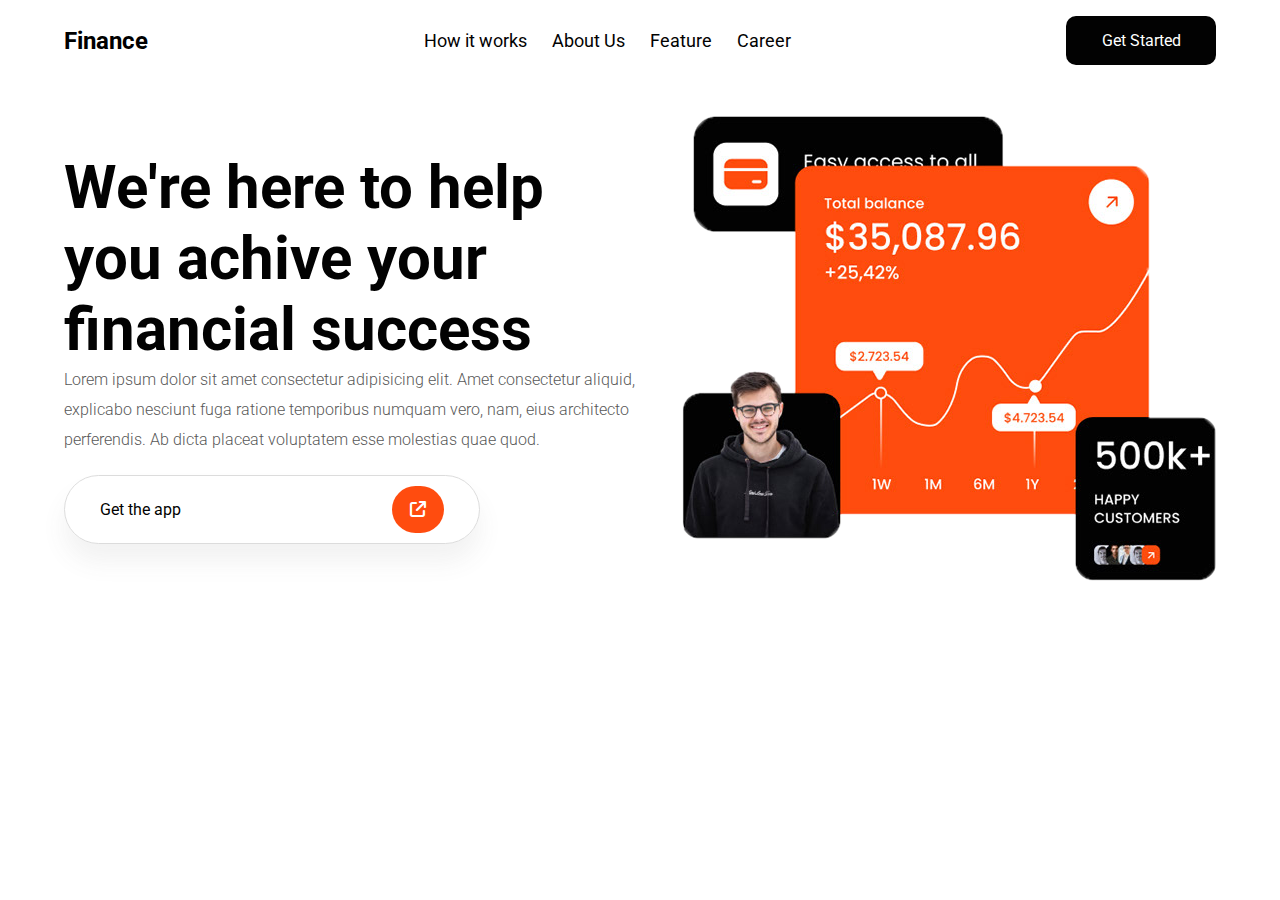
<file: index.html>
<!DOCTYPE html>
<html lang="en">
  <head>
    <meta charset="UTF-8" />
    <meta name="viewport" content="width=device-width, initial-scale=1.0" />
    <title>Finance</title>
    <link rel="stylesheet" href="css/theme.css" />

    <!-- fonts -->
    <link rel="preconnect" href="https://fonts.googleapis.com" />
    <link rel="preconnect" href="https://fonts.gstatic.com" crossorigin />
    <link
      href="https://fonts.googleapis.com/css2?family=Roboto:wght@300;500;700;900&display=swap"
      rel="stylesheet"
    />

    <!-- font awesome -->
    <link
      rel="stylesheet"
      href="https://cdnjs.cloudflare.com/ajax/libs/font-awesome/6.4.2/css/all.min.css"
    />
  </head>
  <body>
    <!-- header -->
    <header>
      <div class="app-container" id="app">
        <!-- logo -->
        <div class="logo">
          <h2>Finance</h2>
        </div>

        <!-- nav -->
        <nav>
          <ul>
            <li>
              <a href="/index.html">How it works</a>
            </li>
            <li>
              <a href="/about_us.html">About Us</a>
            </li>
            <li>
              <a href="feature.html">Feature</a>
            </li>
            <li>
              <a href="career.html">Career</a>
            </li>
          </ul>
        </nav>

        <!-- get started button -->
        <div class="btn">
          <a href="#">Get Started</a>
        </div>
      </div>
    </header>

    <!-- hero section -->
    <section class="hero_section">
      <div class="app-container">
        <div class="left_part">
          <h2>We're here to help you achive your financial success</h2>
          <p>
            Lorem ipsum dolor sit amet consectetur adipisicing elit. Amet
            consectetur aliquid, explicabo nesciunt fuga ratione temporibus
            numquam vero, nam, eius architecto perferendis. Ab dicta placeat
            voluptatem esse molestias quae quod.
          </p>

          <!-- get the app button -->
          <div class="app-btn">
            <div class="text">
              <a href="#">Get the app</a>
            </div>
            <div class="icon">
              <i class="fa-solid fa-arrow-up-right-from-square"></i>
            </div>
          </div>
        </div>
        <div class="right_part">
          <img src="images/hero_image.png" alt="hero image" />
        </div>
      </div>
    </section>
  </body>
</html>
</file>
<file: css/theme.css>
* {
  margin: 0;
  padding: 0;
}
body {
  font-family: "Roboto", sans-serif;
  background: #fff;
}

/* header */
header {
  background: #fff;
  padding: 16px 0px;
}

header .app-container {
  width: 90%;
  display: flex;
  justify-content: space-between;
  margin: 0 auto;
  align-items: center;
}

header .app-container nav {
}
header .app-container nav ul {
  list-style: none;
  display: flex;
  gap: 25px;
}

header .app-container nav ul li {
}

header .app-container nav ul li a {
  text-decoration: none;
  color: #020202;
  font-size: 18px;
  transition: all ease-in-out 0.3s;
}

header .app-container nav ul li a:hover {
  color: #ff4c0f;
  transition: all ease-in-out 0.3s;
}

header .app-container .btn {
  width: 150px;
  background-color: #020202;
  padding-top: 15px;
  padding-bottom: 15px;
  text-align: center;
  border-radius: 10px;
  transition: all ease-in-out 0.3s;
}
header .app-container .btn:hover {
  background-color: #ff4c0f;
  transition: all ease-in-out 0.3s;
}
header .app-container .btn a {
  text-decoration: none;
  color: #fff;
}

/* header end */

/* hero section */

.hero_section {
  padding-top: 30px;
  padding-bottom: 30px;
}
section .app-container {
  width: 90%;
  display: flex;
  justify-content: space-between;
  margin: 0 auto;
  align-items: center;
}

section .app-container .left_part {
  width: 50%;
}

section .app-container .left_part h2 {
  font-size: 60px;
  color: #020202;
}

section .app-container .left_part p {
  color: #585858;
  font-weight: 300;
  line-height: 30px;
}

section .app-container .left_part .app-btn {
  border: 1px solid rgba(215, 215, 215, 0.867);
  width: 344px;
  padding: 10px 35px;
  border-radius: 500px;
  align-items: center;
  display: flex;
  justify-content: space-between;
  box-shadow: rgba(88, 88, 88, 0.08) 0px 18px 25px;
  margin-top: 20px;
}

section .app-container .left_part .app-btn .text a {
  text-decoration: none;
  color: #020202;
}

section .app-container .left_part .app-btn .icon {
  background: #ff4c0f;
  padding: 14px 18px;
  border-radius: 500px;
  color: #fff;
}
</file>
